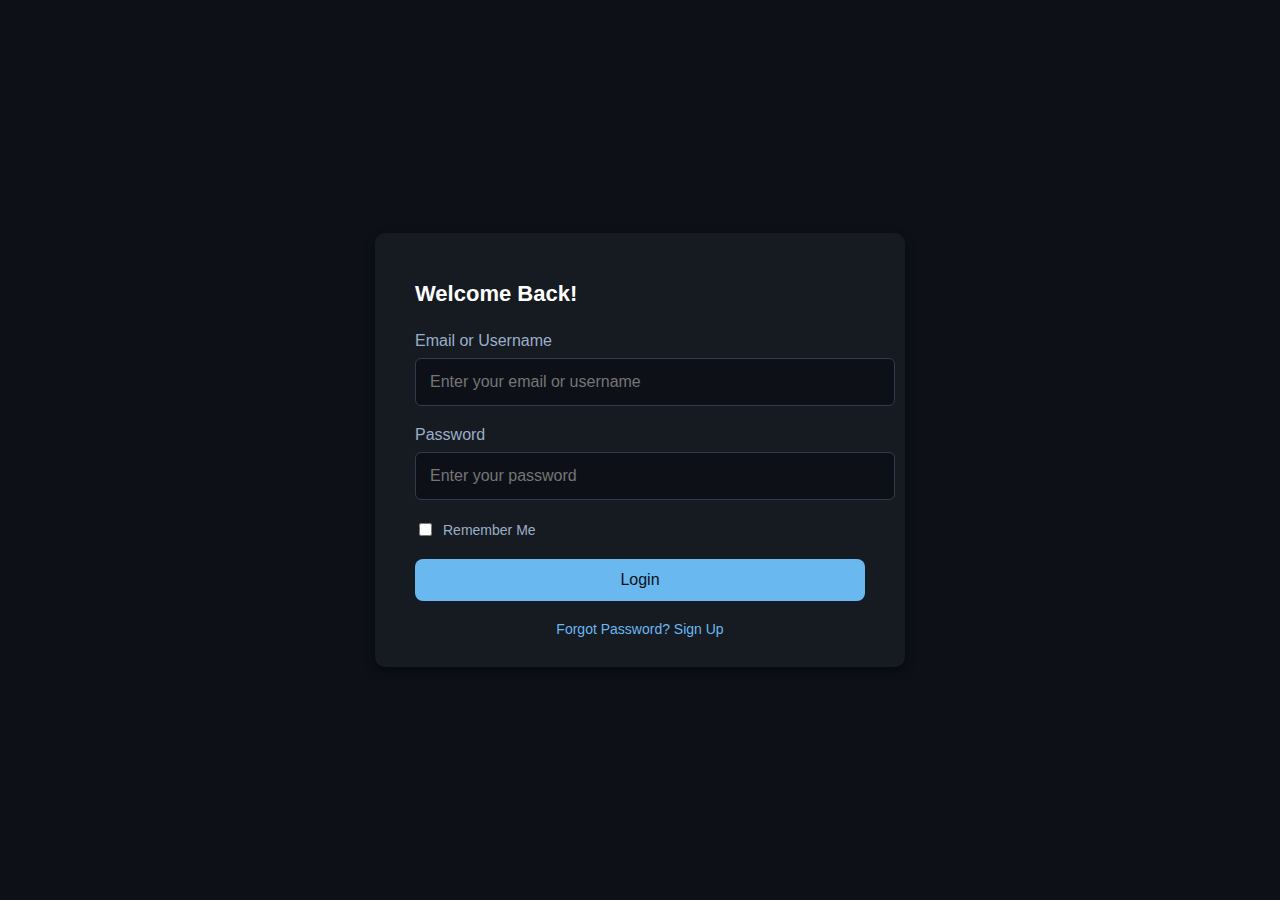
<file: login.html>
<!DOCTYPE html>
<html lang="en">
<head>
    <meta charset="UTF-8">
    <meta name="viewport" content="width=device-width, initial-scale=1.0">
    <title>Login Page</title>
    <!-- Link to the external CSS file -->
    <link rel="stylesheet" href="login-styles.css">
</head>
<body>
    <div class="login-container">
        <h2>Welcome Back!</h2>
        <form class="login-form">
            <div class="input-field">
                <label for="username">Email or Username</label>
                <input type="text" id="username" placeholder="Enter your email or username" required>
            </div>
            <div class="input-field">
                <label for="password">Password</label>
                <input type="password" id="password" placeholder="Enter your password" required>
            </div>
            <div class="remember-me">
                <input type="checkbox" id="remember">
                <label for="remember">Remember Me</label>
            </div>
            <button type="submit" class="login-button">Login</button>
            <div class="form-links">
                <a href="#">Forgot Password?</a>
                <a href="signup.html">Sign Up</a>
            </div>
        </form>
    </div>
</body>
</html>
</file>
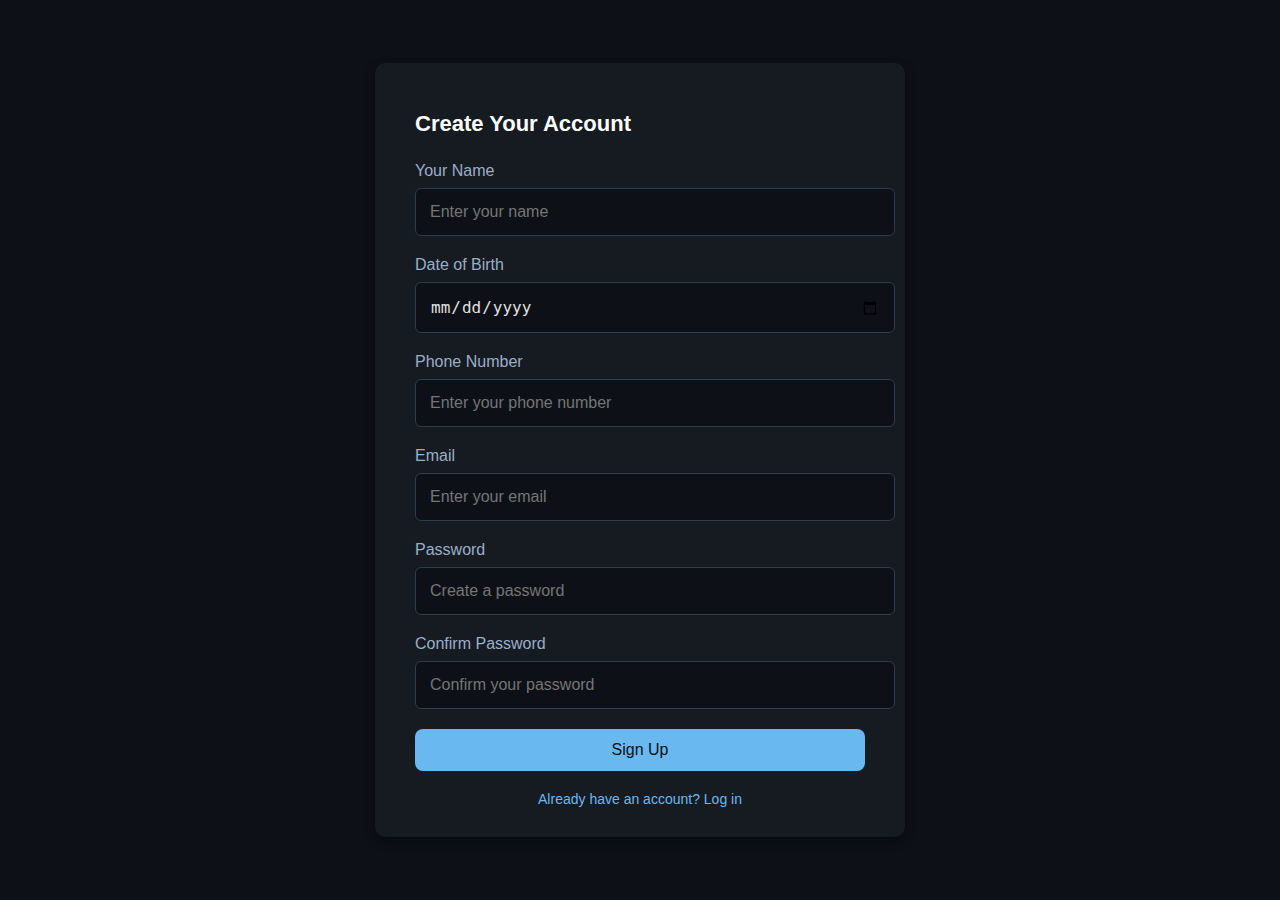
<file: signup.html>
<!DOCTYPE html>
<html lang="en">
<head>
    <meta charset="UTF-8">
    <meta name="viewport" content="width=device-width, initial-scale=1.0">
    <title>Sign Up Page</title>
    <link rel="stylesheet" href="signup-styles.css">
</head>
<body>
    <div class="signup-container">
        <h2>Create Your Account</h2>
        <form class="signup-form">
            <div class="input-field">
                <label for="name">Your Name</label>
                <input type="text" id="name" placeholder="Enter your name" required>
            </div>
            <div class="input-field">
                <label for="dob">Date of Birth</label>
                <input type="date" id="dob" required>
            </div>
            <div class="input-field">
                <label for="phone">Phone Number</label>
                <input type="tel" id="phone" placeholder="Enter your phone number" required>
            </div>
            <div class="input-field">
                <label for="email">Email</label>
                <input type="email" id="email" placeholder="Enter your email" required>
            </div>
            <div class="input-field">
                <label for="password">Password</label>
                <input type="password" id="password" placeholder="Create a password" required>
            </div>
            <div class="input-field">
                <label for="confirm-password">Confirm Password</label>
                <input type="password" id="confirm-password" placeholder="Confirm your password" required>
            </div>
            <button type="submit" class="signup-button">Sign Up</button>
            <div class="form-links">
                <a href="login.html">Already have an account? Log in</a>
            </div>
        </form>
    </div>
</body>
</html>
</file>
<file: login-styles.css>
body {
    background: #0d1117; /* Deep dark blue-black background */
    display: flex;
    justify-content: center;
    align-items: center;
    height: 100vh;
    margin: 0;
    font-family: 'Roboto', sans-serif; /* Keep the modern font */
    color: #f5f5f5; /* Light grey for text */
}

.login-container {
    background: #161b22; /* Very dark navy for the container */
    padding: 30px 40px; /* Slightly increased padding for spacing */
    border-radius: 10px;
    box-shadow: 0 4px 10px rgba(0, 0, 0, 0.5); /* Slightly deeper shadow */
    text-align: left; /* Align text to the left to match the image */
    width: 100%;
    max-width: 450px;
}

h2 {
    margin-bottom: 25px;
    color: #ffffff; /* White for the heading */
    font-size: 22px;
    font-weight: 600; /* Bolder heading */
}

.input-field {
    margin-bottom: 20px;
}

.input-field label {
    display: block;
    font-size: 16px;
    color: #9baec8; /* Muted light text for labels */
    margin-bottom: 8px;
}

.input-field input {
    width: 100%;
    padding: 14px;
    border: 1px solid #2d3c4f; /* Darker border for inputs */
    background: #0d1117; /* Very dark background for input fields */
    border-radius: 6px;
    font-size: 16px;
    color: #e0e0e0; /* Light grey text inside inputs */
}

.input-field input:focus {
    border-color: #6ab8f0; /* Light blue on focus */
    outline: none;
    box-shadow: 0 0 6px rgba(106, 184, 240, 0.4); /* Soft blue glow */
}

.remember-me {
    display: flex;
    align-items: center;
    gap: 8px;
    margin-bottom: 20px;
    font-size: 14px;
    color: #9baec8; /* Muted text color */
}

.login-button {
    background-color: #6ab8f0; /* Light blue for the button */
    color: #0d1117; /* Dark text for contrast */
    border: none;
    padding: 12px 0;
    border-radius: 8px;
    cursor: pointer;
    font-size: 16px;
    width: 100%;
    transition: background-color 0.3s ease;
}

.login-button:hover {
    background-color: #5aa3d6; /* Slightly lighter shade on hover */
}

.form-links {
    margin-top: 20px;
    font-size: 14px;
    text-align: center; /* Center the links */
}

.form-links a {
    color: #6ab8f0; /* Light blue for links */
    text-decoration: none;
    transition: color 0.3s ease;
}

.form-links a:hover {
    color: #5aa3d6; /* Change to a lighter blue on hover */
}
</file>
<file: signup-styles.css>
body {
    background: #0d1117; /* Deep dark blue-black background */
    display: flex;
    justify-content: center;
    align-items: center;
    height: 100vh;
    margin: 0;
    font-family: 'Roboto', sans-serif; /* Clean, modern font */
    color: #f5f5f5; /* Light grey for text */
}

.signup-container {
    background: #161b22; /* Very dark navy for the container */
    padding: 30px 40px; /* Increase padding for better spacing */
    border-radius: 10px;
    box-shadow: 0 4px 10px rgba(0, 0, 0, 0.5); /* Slightly deeper shadow for depth */
    text-align: left; /* Align text to the left for a clean look */
    width: 100%;
    max-width: 450px; /* Slightly larger width */
}

h2 {
    margin-bottom: 25px;
    color: #ffffff; /* White for the heading */
    font-size: 22px;
    font-weight: 600; /* Bolder heading for better visibility */
}

.input-field {
    margin-bottom: 20px;
}

.input-field label {
    display: block;
    font-size: 16px;
    color: #9baec8; /* Muted light text for labels */
    margin-bottom: 8px;
}

.input-field input {
    width: 100%;
    padding: 14px;
    border: 1px solid #2d3c4f; /* Darker border for inputs */
    background: #0d1117; /* Very dark background for input fields */
    border-radius: 6px;
    font-size: 16px;
    color: #e0e0e0; /* Light grey text inside inputs */
}

.input-field input:focus {
    border-color: #6ab8f0; /* Light blue for focus state */
    outline: none;
    box-shadow: 0 0 6px rgba(106, 184, 240, 0.4); /* Soft blue glow for focus */
}

.signup-button {
    background-color: #6ab8f0; /* Light blue for the button */
    color: #0d1117; /* Dark text for contrast */
    border: none;
    padding: 12px 0;
    border-radius: 8px;
    cursor: pointer;
    font-size: 16px;
    width: 100%;
    transition: background-color 0.3s ease;
}

.signup-button:hover {
    background-color: #5aa3d6; /* Lighter blue on hover */
}

.form-links {
    margin-top: 20px;
    font-size: 14px;
    text-align: center; /* Center the links for a balanced layout */
}

.form-links a {
    color: #6ab8f0; /* Light blue for links */
    text-decoration: none;
    transition: color 0.3s ease;
}

.form-links a:hover {
    color: #5aa3d6; /* Change to a lighter blue on hover */
}
</file>
